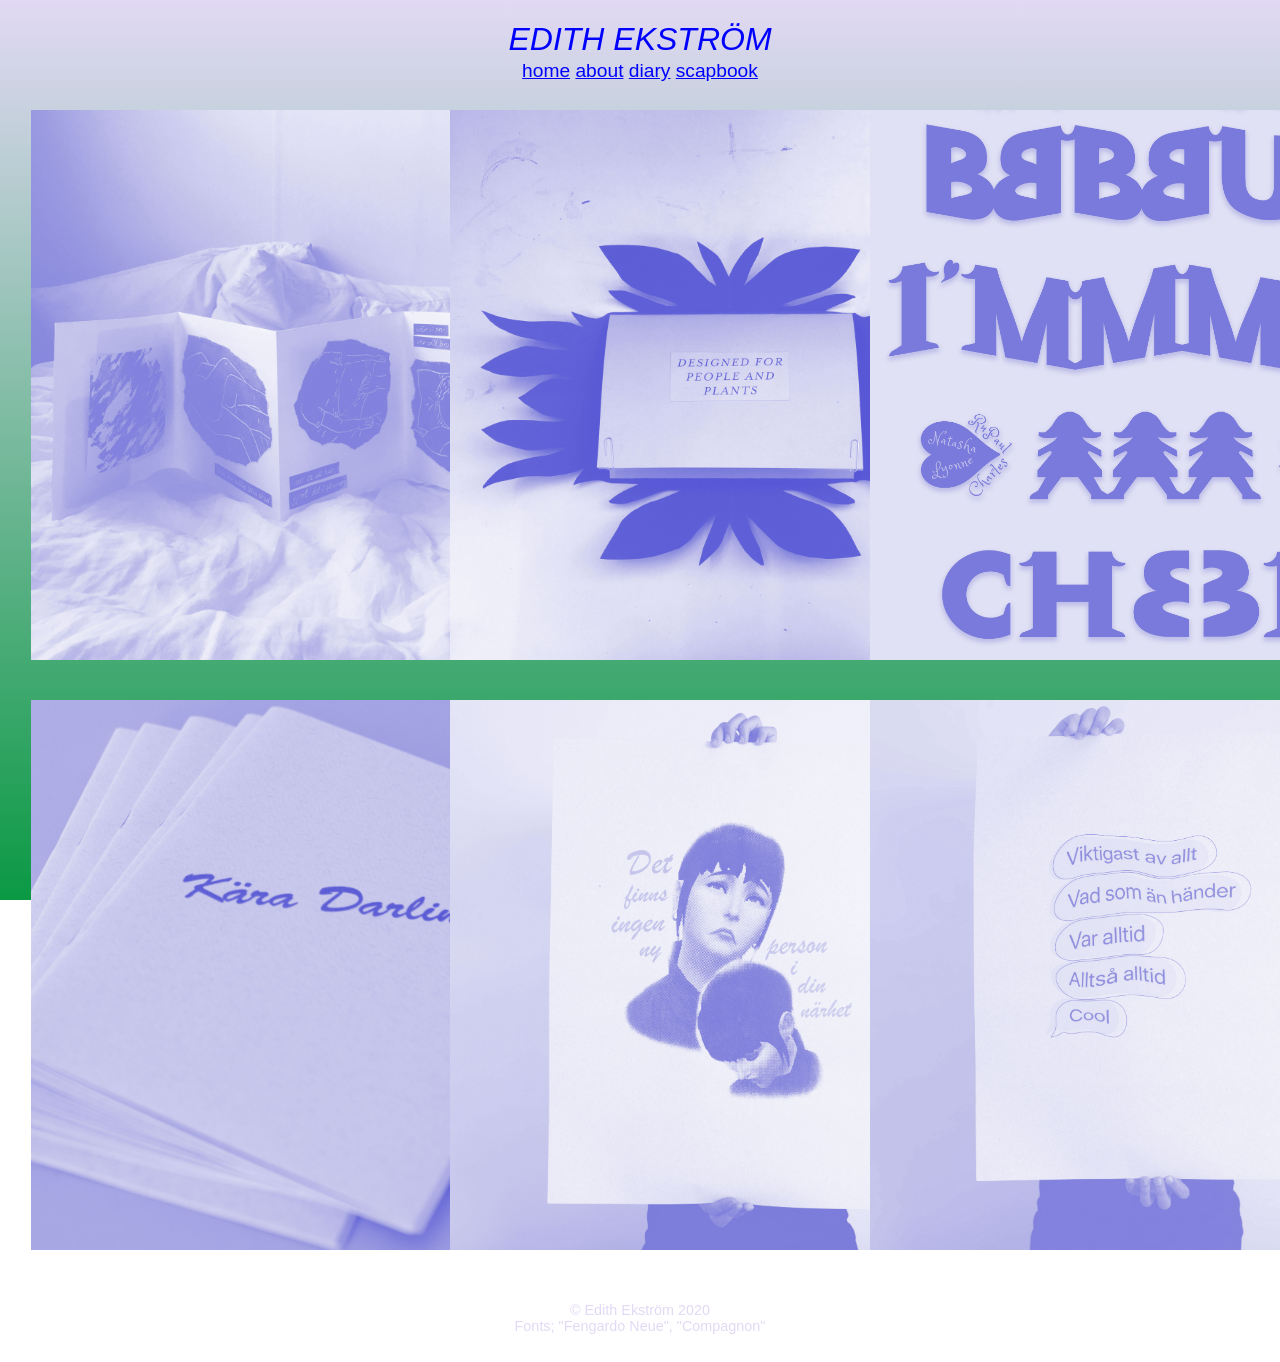
<file: index.html>
<!DOCTYPE HTML>
<html>

<head>
    <title> Edith Ekström portfolio </title>
    <link href='./css/style.css' rel='stylesheet'>
    <meta charset="utf-8" />
  	<meta http-equiv="x-ua-compatible" content="ie=edge, chrome=1" />
  	<meta name="viewport" content="width=device-width, initial-scale=1" />

<meta name="viewport" content="width=device-width, initial-scale=1, minimum-scale=1" <!--responsiv mobil -->
<link href="https://fonts.googleapis.com/css2?family=Gotu&display=swap" rel="stylesheet">

<style>
#grad1 {
  height: auto;
  background-color: rgb(226,217,244); /* For browsers that do not support gradients */
  background-image: linear-gradient(rgb(226,217,244), rgb(11,153,68)); /* Standard syntax (must be last) */
}
</style>

</head>

<body>


<h1> <i> EDITH EKSTRÖM </i> </h1>
<div>

</div>


<header>

  <div class="header">
  </div>
        <nav class="auto">
            <a href="index.html">home</a>
            <a href="aboutme.html">about</a>
            <a href="https://www.instagram.com/satmara/">diary</a>
            <a href="https://edith-ekstrom.tumblr.com//">scapbook</a>
          </nav>
        </div class="header">
</header>


<main class="container">

<div class="gallery">


  <div class="gallery-item"><!--start gallery-item -->

  <a href="delasang.html">
  <img src="img/delasangblue.jpg" alt="art work">
  </a>
  <br><br>
  <div class="description"></div>
  </div> <!--end gallery-item-->


<div class="gallery-item"> <!--start gallery-item -->
  <a href="peopleplants.html">
  <img src="img/peopleplantsblue.jpg" alt="art work">
  </a>

  <div class="description"></div>
  </div> <!--end gallery-item-->


<div class="gallery-item"><!--start gallery-item -->

  <a href="butima.html">
  <img src="img/cheerblue.jpg" alt="art work">
  </a>

  <div class="description"></div>

  </div> <!--end gallery-item-->


<div class="gallery-item"><!--start gallery-item -->


  <a href="darling.html">
  <img src="img/darlingblue.jpg" alt="art work">
  </a>

  <div class="kära darling"></div>

</div> <!--end gallery-item-->


<div class="gallery-item"><!--start gallery-item -->

  <a href="ingenny.html">
  <img src="img/detfinnsingennyblue.jpg" alt="art work">
  </a>
  <div class="description"></div>

</div> <!--end gallery-item-->


<div class="gallery-item"><!--start gallery-item -->

  <a href="viktigast.html">
  <img src="img/viktigastblue.jpg" alt="art work">
  </a>

  <div class="viktigast av allt"></div>

</div> <!--end gallery-item-->



</div>

</main>

</header>

<footer class="center myfooter">
    <br> <br>
      © Edith Ekström 2020
    </br>
       Fonts; "Fengardo Neue", "Compagnon"
    <br> <br>
</footer>


</body>

</html>
</file>
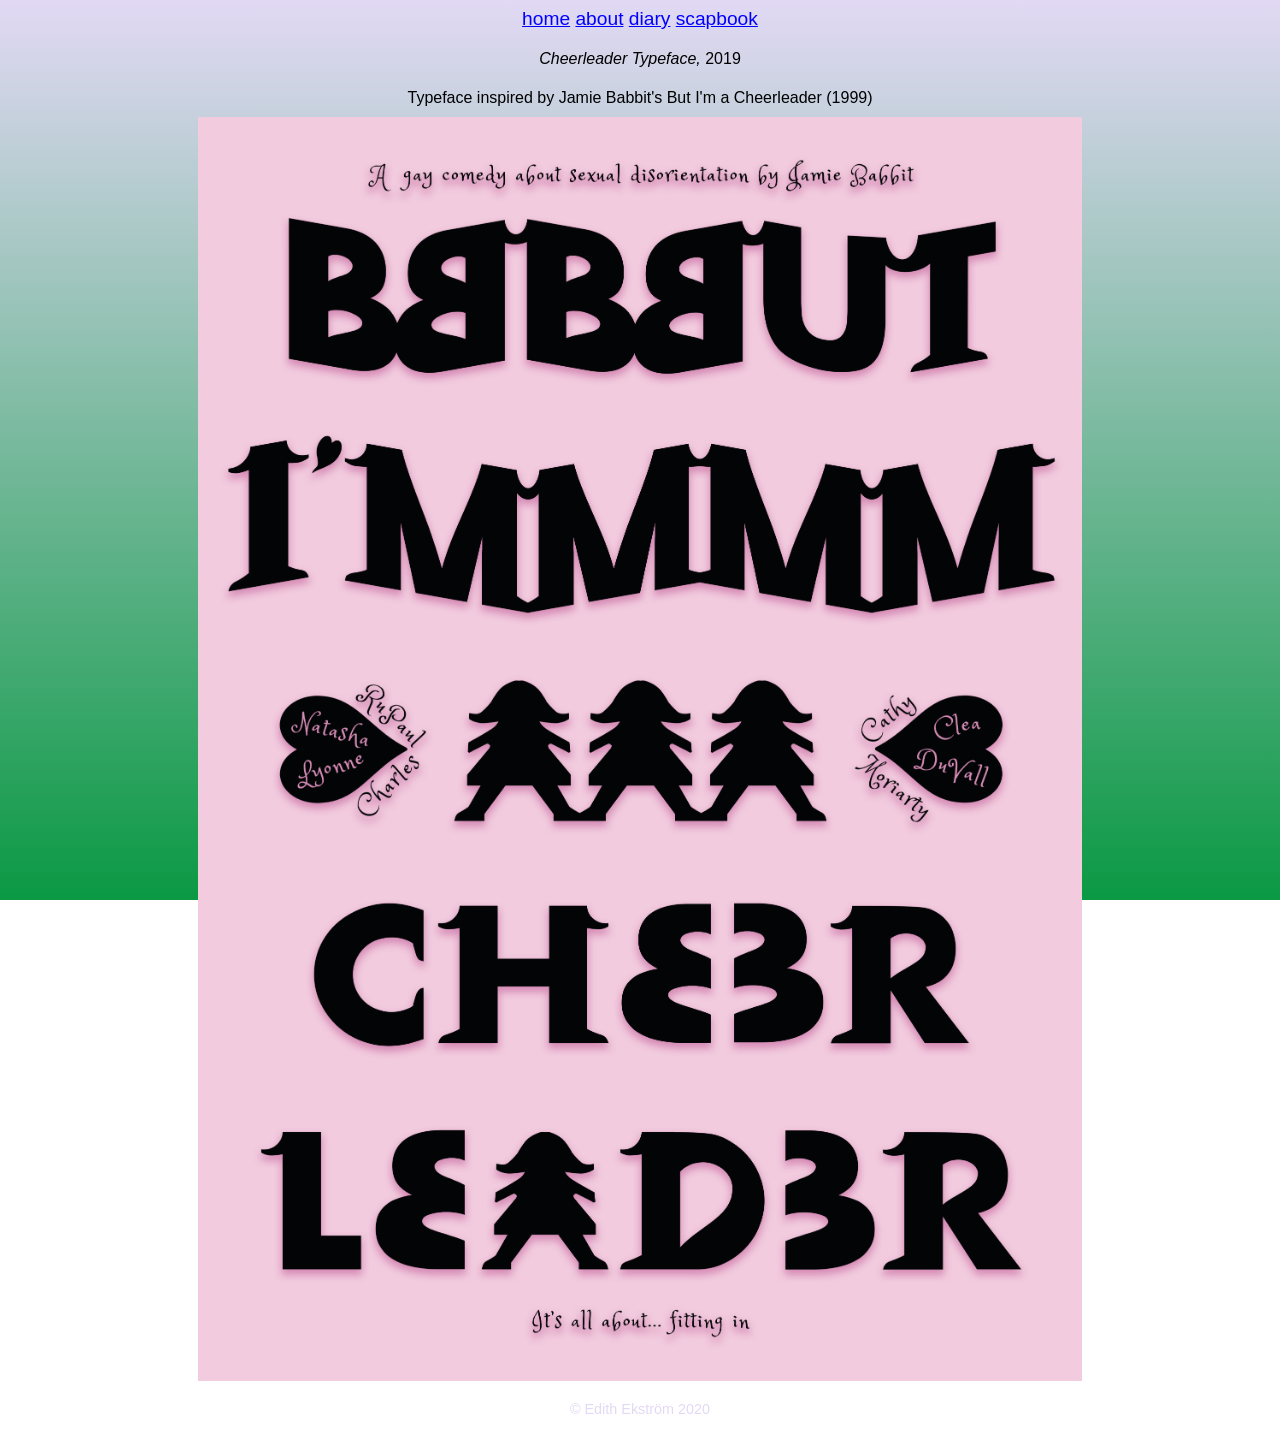
<file: butima.html>
<!DOCTYPE HTML>
<html>

<head>
    <title> Cheerleader Typeface </title>
    <link href='./css/style.css' rel='stylesheet'>

<meta name="viewport" content="width=device-width, initial-scale=1, minimum-scale=1" <!--responsiv mobil -->
<link href="https://fonts.googleapis.com/css2?family=Gotu&display=swap" rel="stylesheet">

</head>

<body>

  <header>

    <div class="header">
    </div>
          <nav class="auto">
              <a href="index.html">home</a>
              <a href="aboutme.html">about</a>
              <a href="https://www.instagram.com/satmara/">diary</a>
              <a href="https://edith-ekstrom.tumblr.com//">scapbook</a>
            </nav>
          </div class="header">

  </header>



    <p><i>Cheerleader Typeface,</i> 2019 </p>
    <p>Typeface inspired by Jamie Babbit's But I'm a Cheerleader (1999)</p>
  </div>

<main class="container">
    <img src="img/cheerposter.jpg" alt="but I'm a cheerleader font" class="center">

</div>
</main>
<footer class="center myfooter">
  © Edith Ekström 2020
</footer>
</body>
</file>
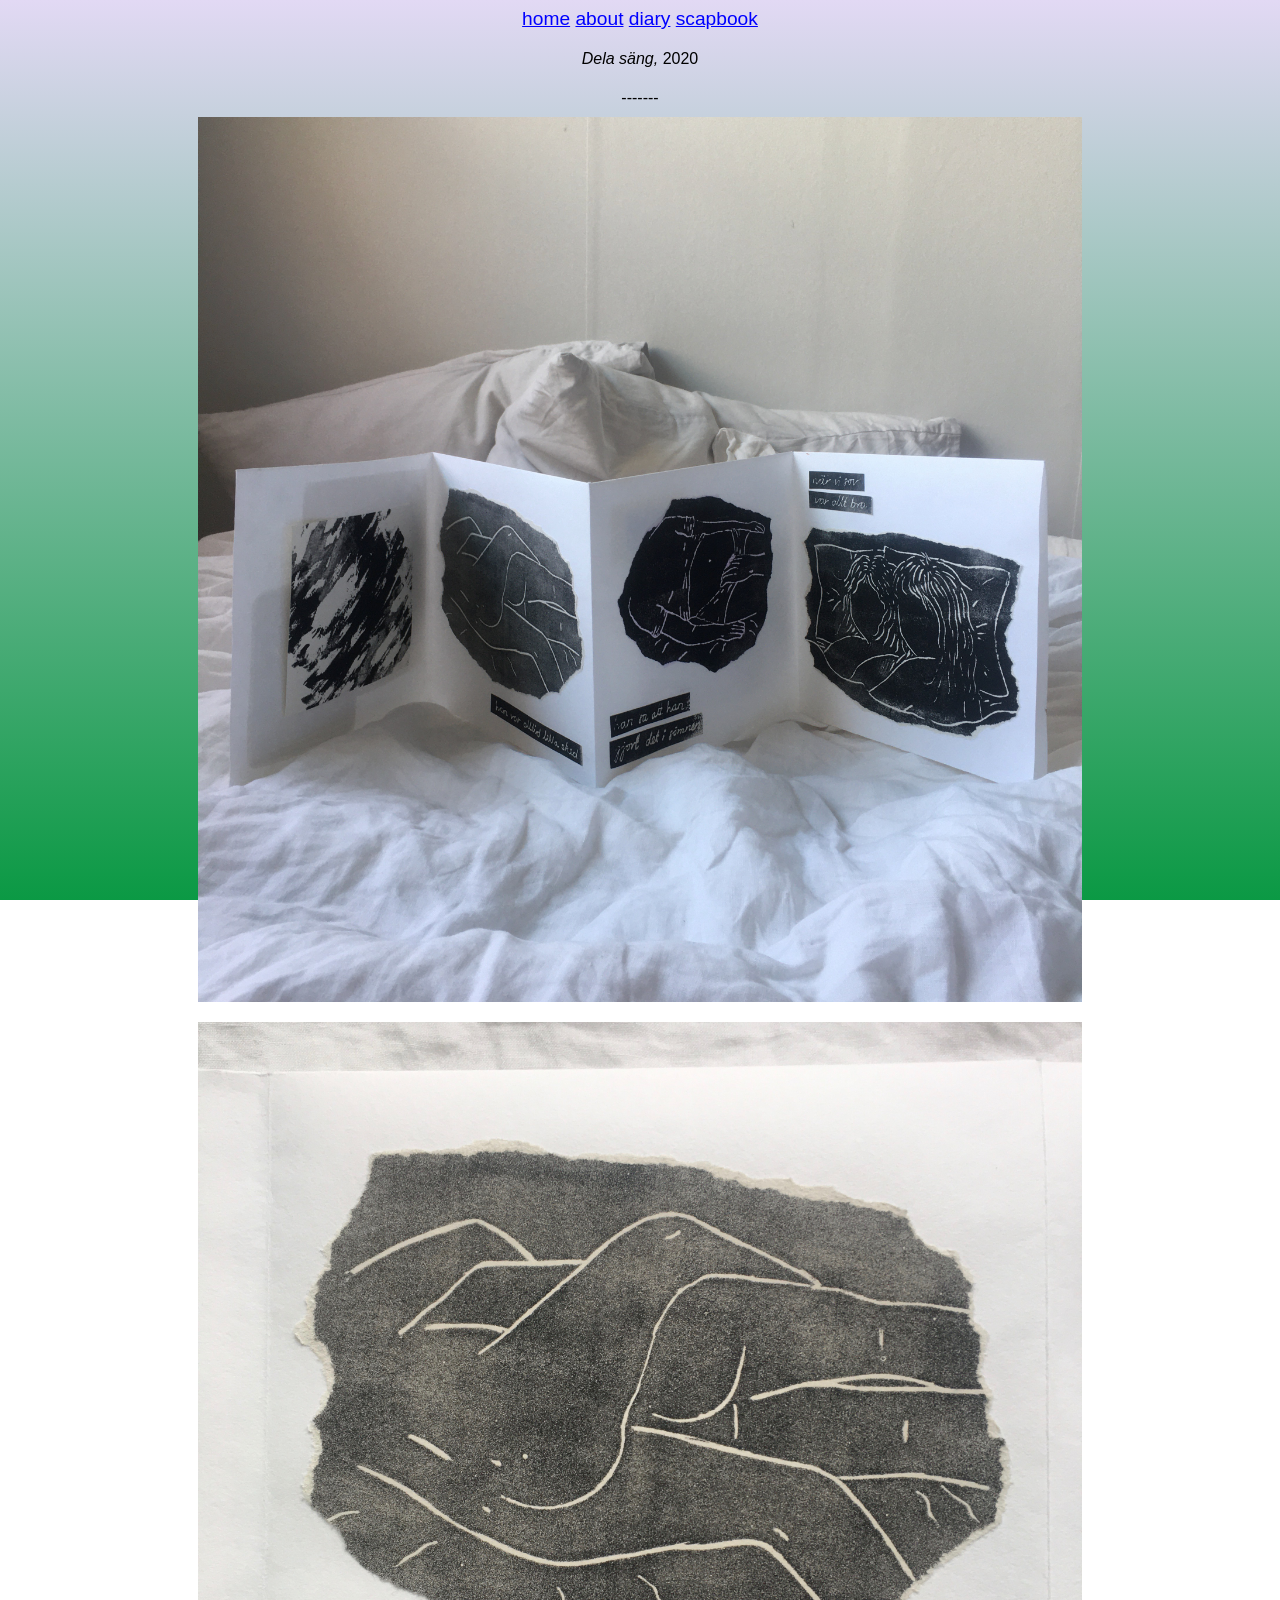
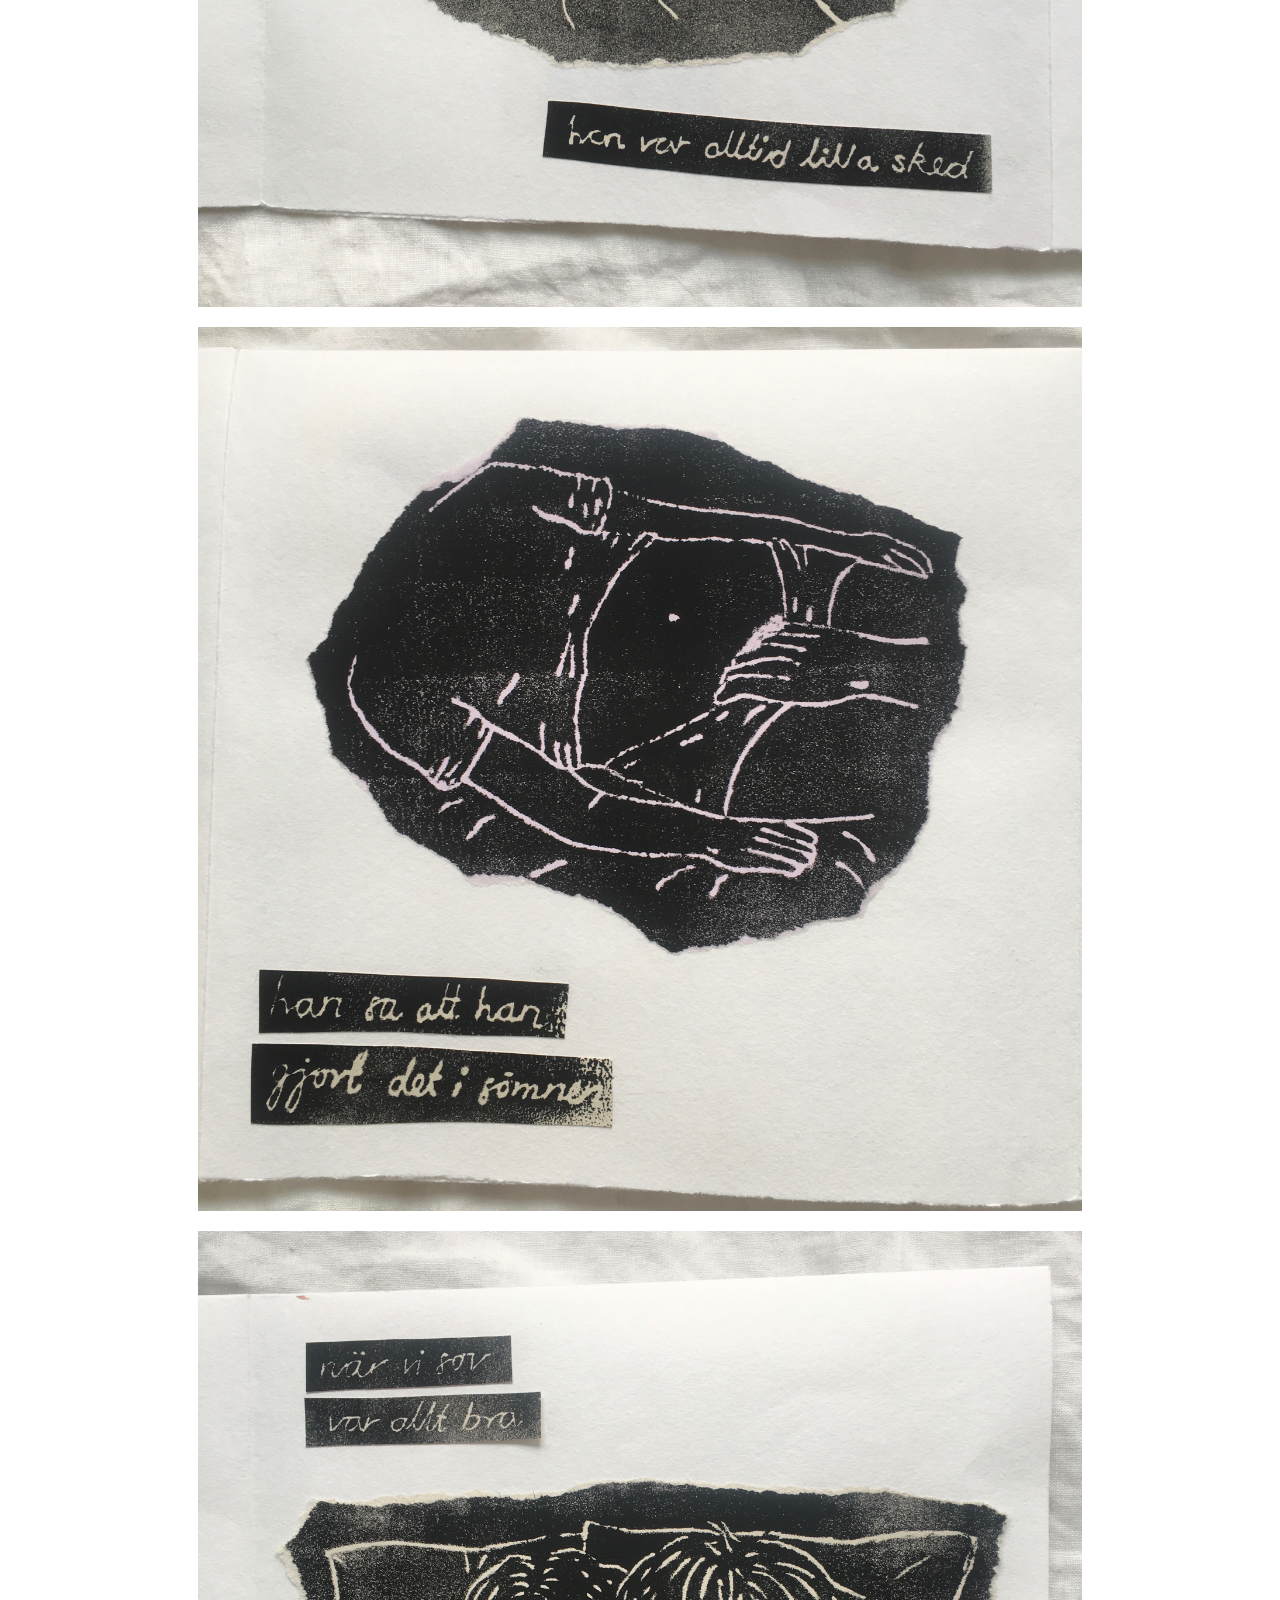
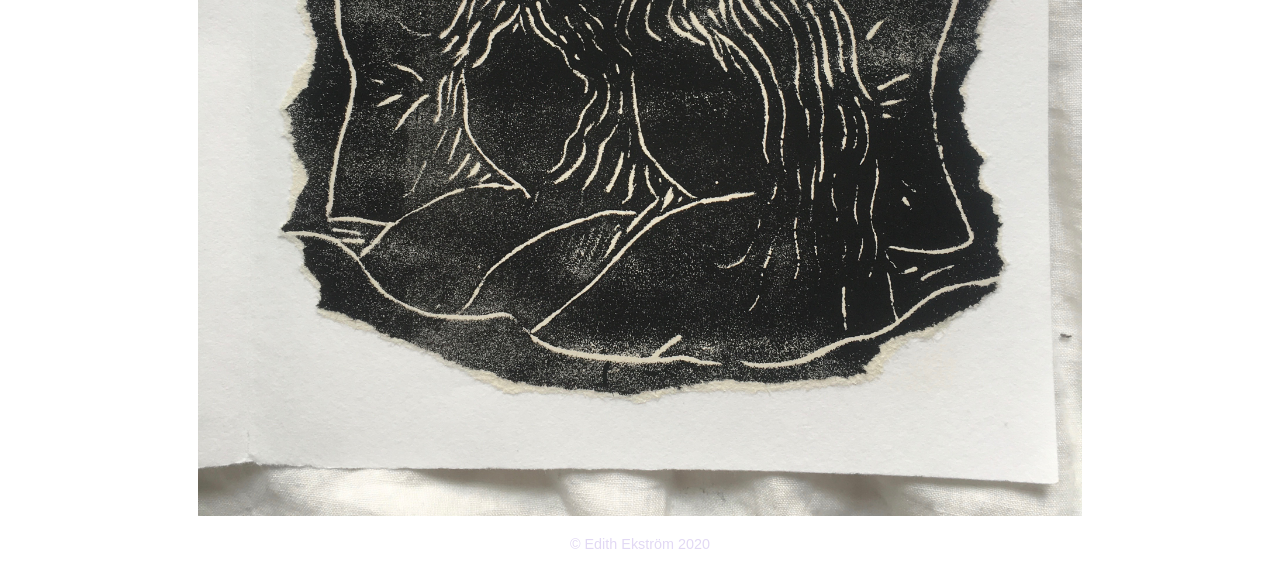
<file: delasang.html>
<!DOCTYPE HTML>
<html>

<head>
    <title> Dela säng </title>
    <link href='./css/style.css' rel='stylesheet'>

<meta name="viewport" content="width=device-width, initial-scale=1, minimum-scale=1" <!--responsiv mobil -->
<link href="https://fonts.googleapis.com/css2?family=Gotu&display=swap" rel="stylesheet">

</head>

<body>

  <header>

    <div class="header">
    </div>
          <nav class="auto">
              <a href="index.html">home</a>
              <a href="aboutme.html">about</a>
              <a href="https://www.instagram.com/satmara/">diary</a>
              <a href="https://edith-ekstrom.tumblr.com//">scapbook</a>
            </nav>
          </div class="header">

  </header>



    <p><i>Dela säng,</i> 2020 </p>
    <p>-------</p>
  </div>


  <main class="container">
      <img src="img/bok9.jpeg" alt="Dela säng" class="center">

      <img src="img/bok6.jpeg" alt="Dela säng" class="center">
      <img src="img/bok7.jpeg" alt="Dela säng" class="center">
      <img src="img/bok8.jpeg" alt="Dela säng" class="center">

  <main class="container">


    <footer class="center myfooter">
      © Edith Ekström 2020
    </footer>
</body>
</file>
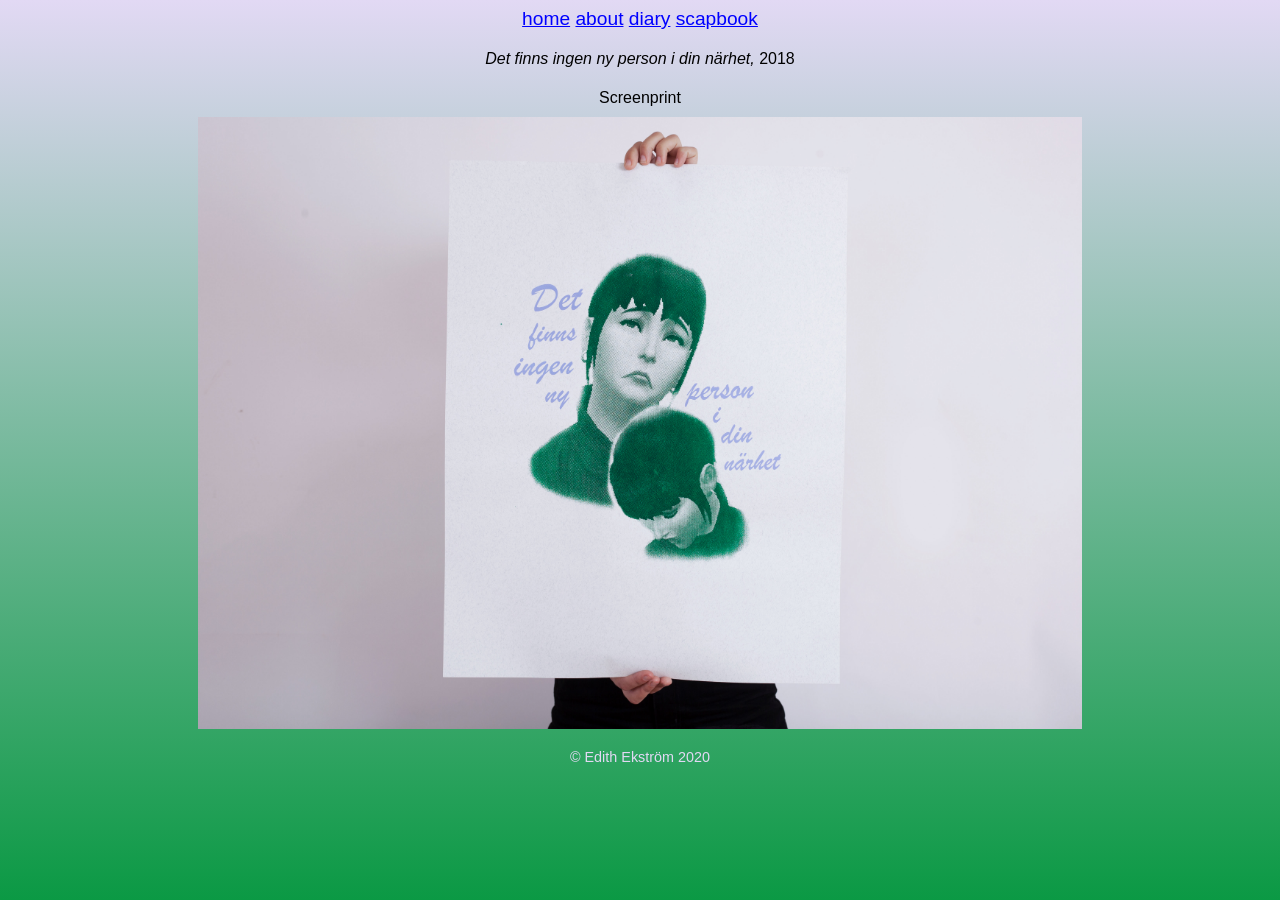
<file: ingenny.html>
<!DOCTYPE HTML>
<html>

<head>
    <title> Det finns ingen ny person i din närhet </title>
    <link href='./css/style.css' rel='stylesheet'>

<meta name="viewport" content="width=device-width, initial-scale=1, minimum-scale=1" <!--responsiv mobil -->
<link href="https://fonts.googleapis.com/css2?family=Gotu&display=swap" rel="stylesheet">

</head>

<body>

  <header>

    <div class="header">
    </div>
          <nav class="auto">
              <a href="index.html">home</a>
              <a href="aboutme.html">about</a>
              <a href="https://www.instagram.com/satmara/">diary</a>
              <a href="https://edith-ekstrom.tumblr.com//">scapbook</a>
            </nav>
          </div class="header">

  </header>




    <p><i>Det finns ingen ny person i din närhet,</i> 2018 </p>
    <p>Screenprint </p>
  </div>



  <main class="container">
      <img src="img/detfinnsingenny-2.jpg" alt="viktigast av allt" class="center">

<main class="container">
</main>

<footer class="center myfooter">
  © Edith Ekström 2020
</footer>

</body>
</file>
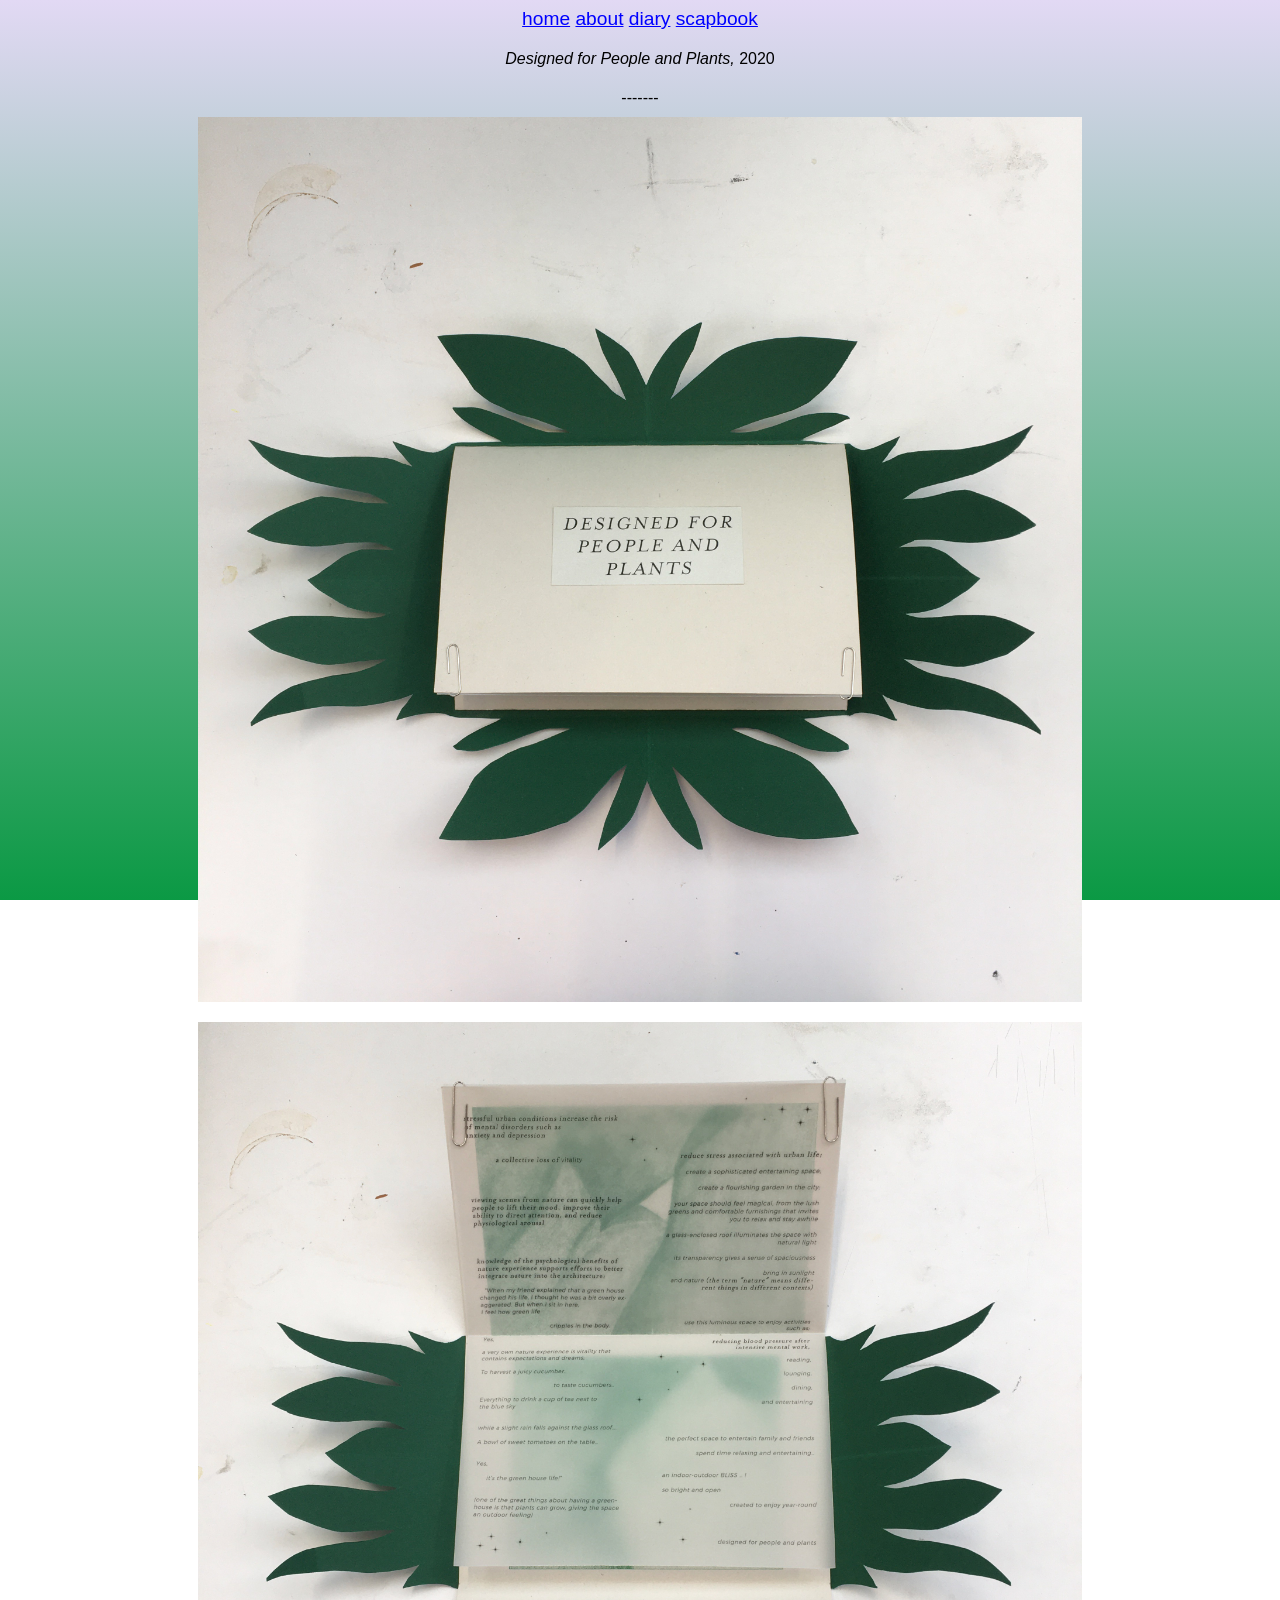
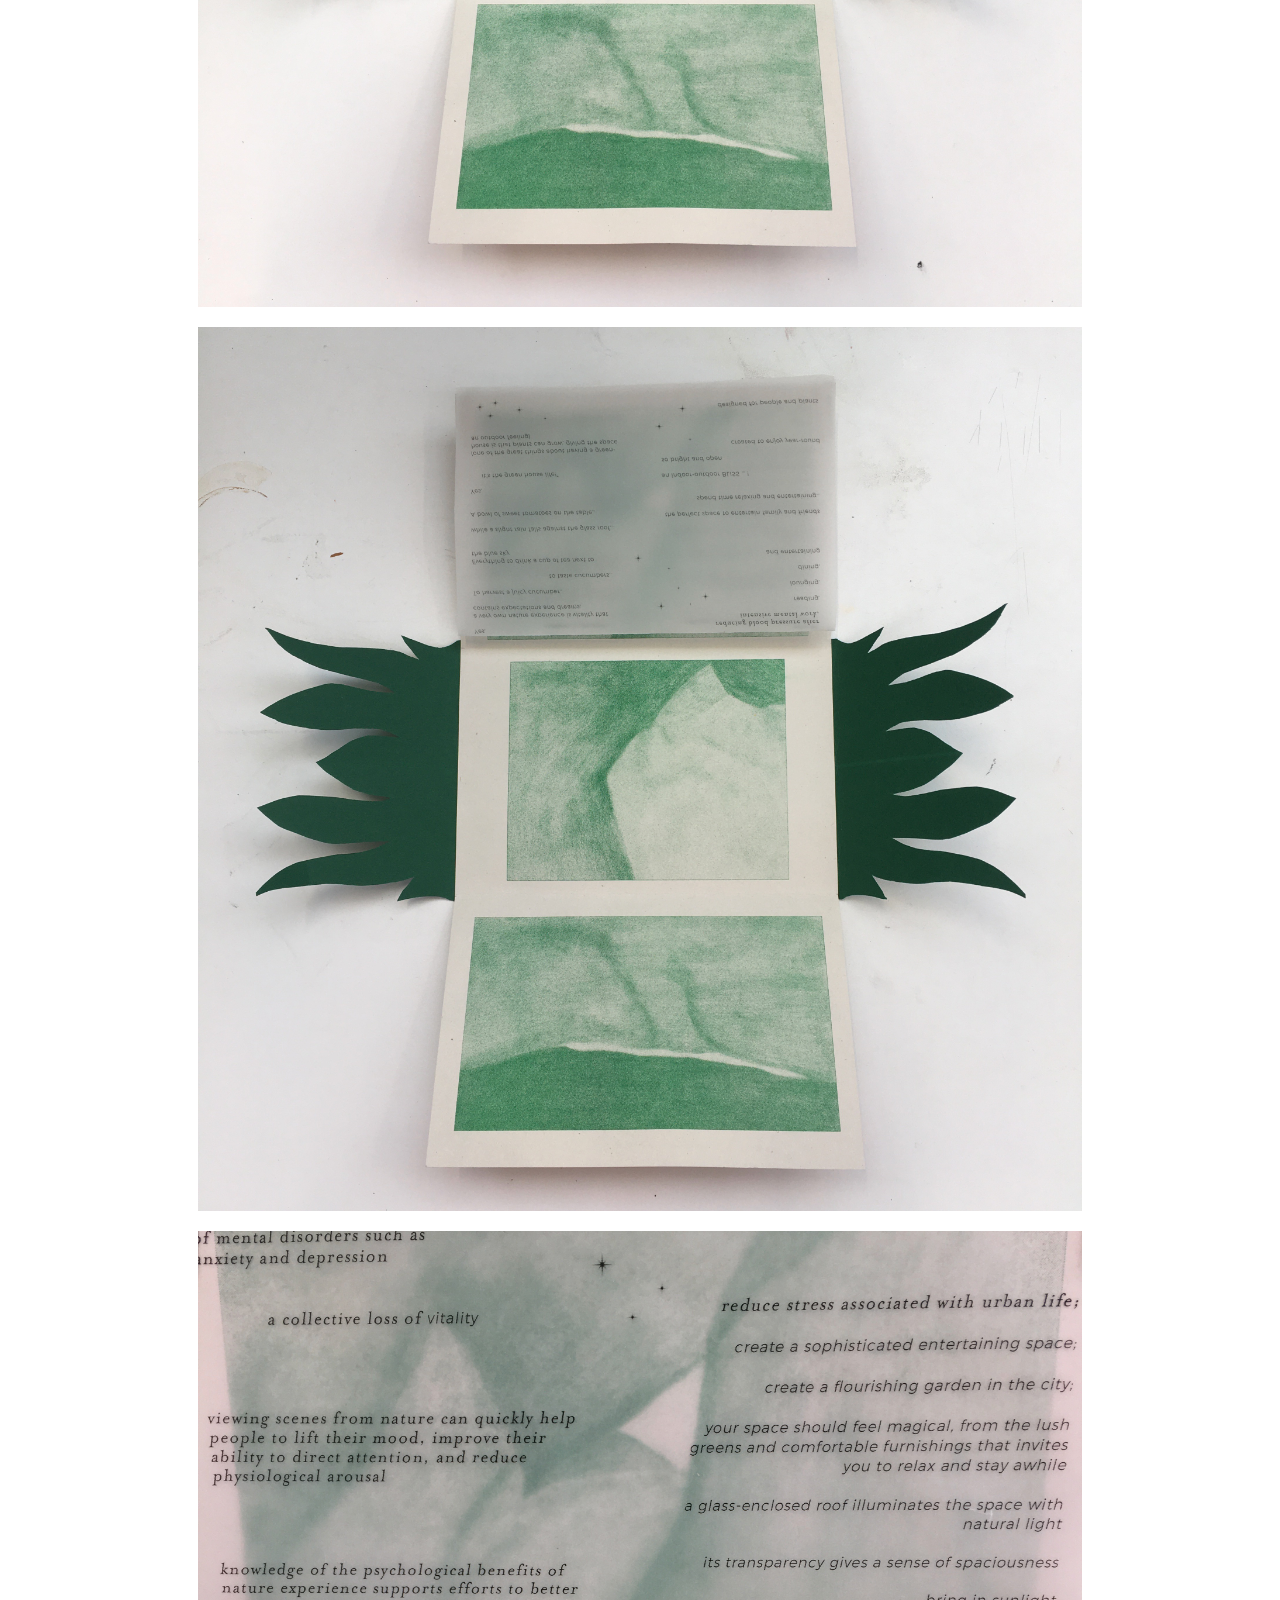
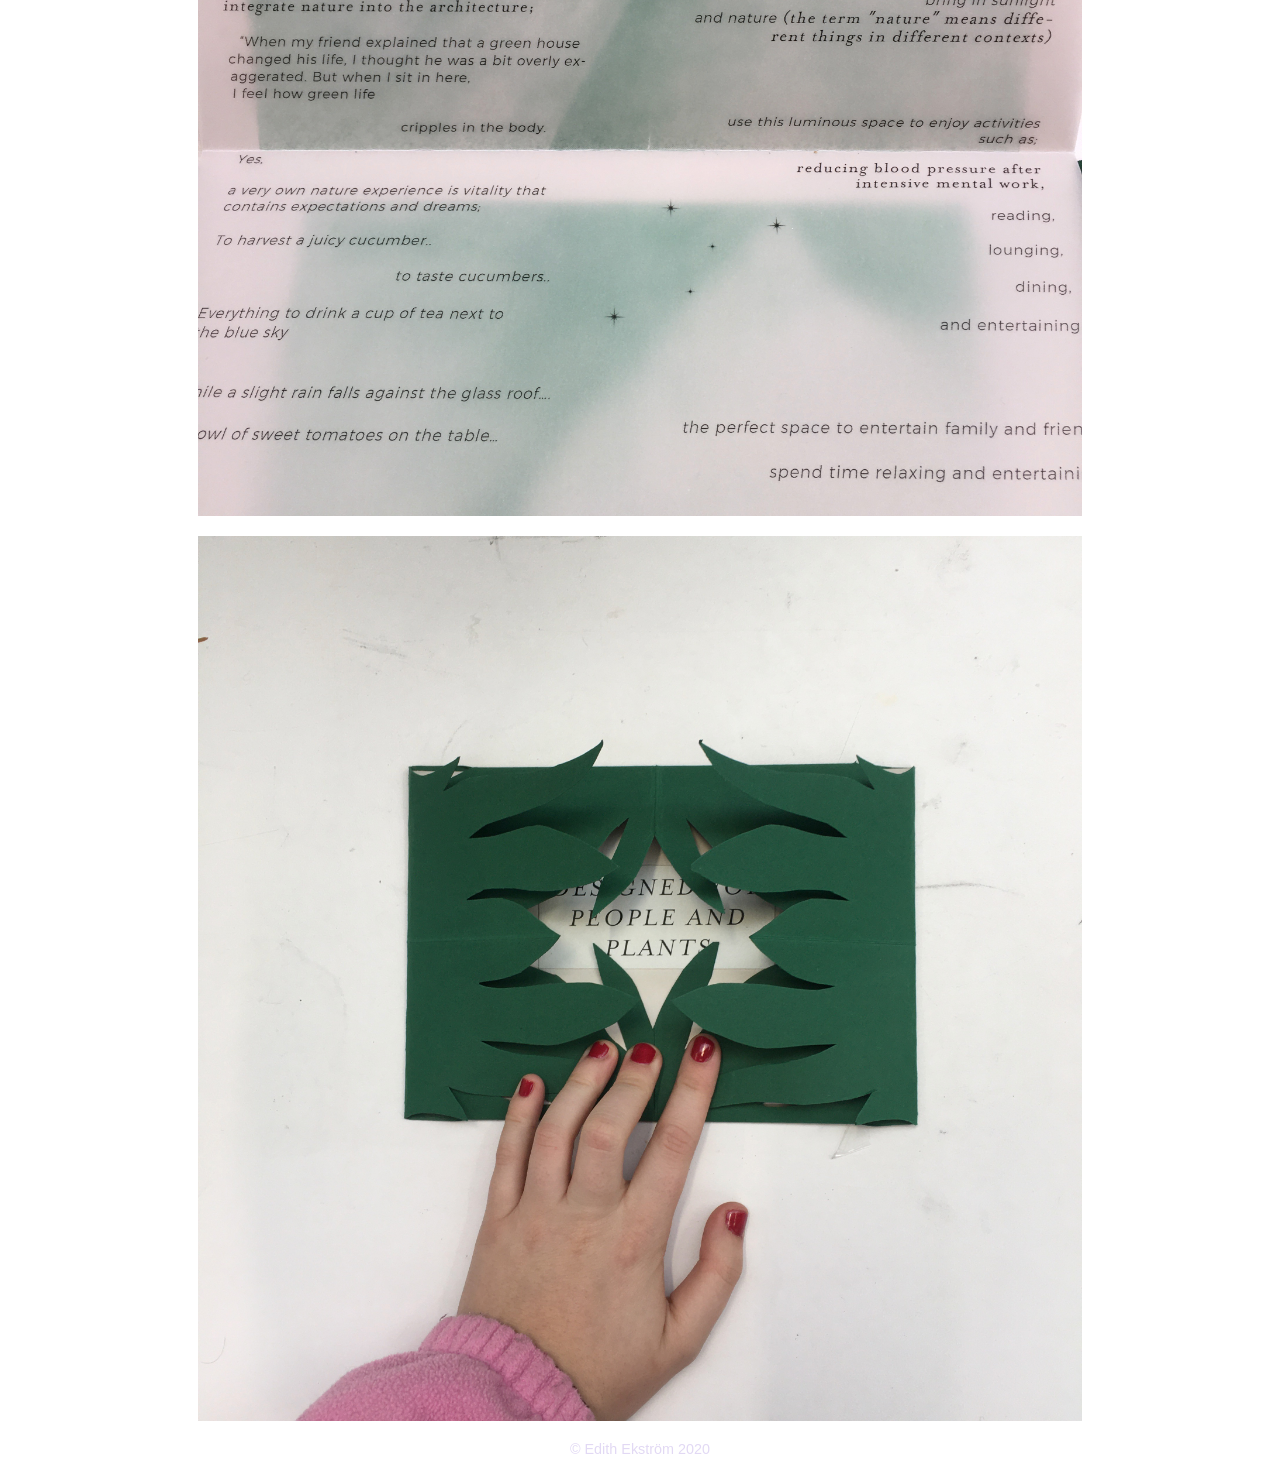
<file: peopleplants.html>
<!DOCTYPE HTML>
<html>

<head>
    <title> Designed for People and Plants </title>
    <link href='./css/style.css' rel='stylesheet'>

<meta name="viewport" content="width=device-width, initial-scale=1, minimum-scale=1" <!--responsiv mobil -->
<link href="https://fonts.googleapis.com/css2?family=Gotu&display=swap" rel="stylesheet">

</head>

<body>

  <header>

    <div class="header">
    </div>
          <nav class="auto">
              <a href="index.html">home</a>
              <a href="aboutme.html">about</a>
              <a href="https://www.instagram.com/satmara/">diary</a>
              <a href="https://edith-ekstrom.tumblr.com//">scapbook</a>
            </nav>
          </div class="header">

  </header>



    <p><i>Designed for People and Plants,</i> 2020 </p>
    <p>-------</p>
  </div>


  <main class="container">
      <img src="img/plants1.jpeg" alt="but I'm a cheerleader font" class="center">
      <img src="img/plants2.jpeg" alt="but I'm a cheerleader font" class="center">
      <img src="img/plants3.jpeg" alt="but I'm a cheerleader font" class="center">
      <img src="img/plants4.jpeg" alt="but I'm a cheerleader font" class="center">
      <img src="img/plants5.jpeg" alt="but I'm a cheerleader font" class="center">
  <main class="container">


<footer class="center myfooter">
  © Edith Ekström 2020
</footer>
</body>
</file>
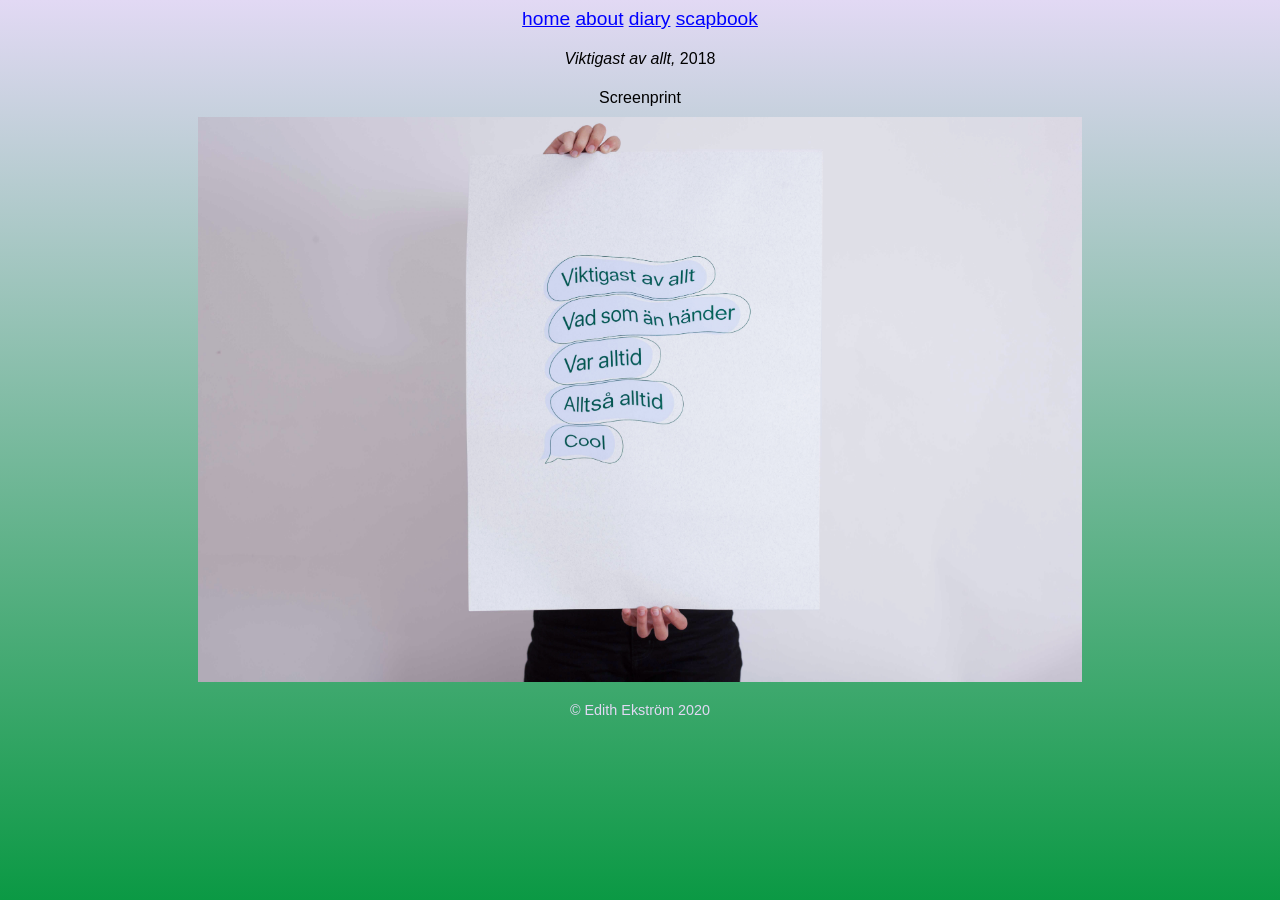
<file: viktigast.html>
<!DOCTYPE HTML>
<html>

<head>
    <title> Viktigast av allt </title>
    <link href='./css/style.css' rel='stylesheet'>

<meta name="viewport" content="width=device-width, initial-scale=1, minimum-scale=1" <!--responsiv mobil -->
<link href="https://fonts.googleapis.com/css2?family=Gotu&display=swap" rel="stylesheet">

</head>

<body>

  <header>

    <div class="header">
    </div>
          <nav class="auto">
              <a href="index.html">home</a>
              <a href="aboutme.html">about</a>
              <a href="https://www.instagram.com/satmara/">diary</a>
              <a href="https://edith-ekstrom.tumblr.com//">scapbook</a>
            </nav>
          </div class="header">

  </header>




    <p><i>Viktigast av allt,</i> 2018 </p>
    <p>Screenprint </p>
  </div>



  <main class="container">
      <img src="img/viktigastavalltposter.jpg" alt="viktigast av allt" class="center">

  <main class="container">


</main>

<footer class="center myfooter">
  © Edith Ekström 2020
</footer>

</body>
</file>
<file: css/style.css>
html {
  
  background-size: cover;
  background-attachment: fixed;
  background-repeat: no-repeat;
  background-image: linear-gradient(rgb(226,217,244), rgb(11,153,68));
}



/* header styles */

a {
  color: blue;
  font: 0,8em "Compagnon", sans-serif;

}


h1 {
    text-align: center;
    font: 2.0em "Fengardo Neue", sans-serif;
    width: 100%;
    padding-bottom: 1px;
    margin-bottom: 1px;
    color: blue;
}


header {
  text-align: center;
  font-style: italic;
  font: 1.2em "Compagnon", sans-serif;
  width: 100%;
  padding-bottom: 4px;
  margin-bottom: 4px;
  color: blue;
}




p {
    text-align: center;
    font: 1.0em "Fengardo Neue", sans-serif;
    width: 100%;
    padding-bottom: 5px;
    margin-bottom: 5px;
    color: black;
}




.center {
    text-align: center;
    width: 100%;
    padding-bottom: 4px;
    margin-bottom: 4px;
}


.container {
    margin-left: auto;
    margin-right: 10px;
    width:90%;
}

.container:after {
    content: "";
    display: table;
    clear: both;
}

.center {
    display: block;
    margin-left: auto;
    margin-right: auto;
    text-align: center;
    width: 70%;
    padding-bottom: 10px;
    margin-bottom: 10px;
}

.myfooter {

  text-align: center;
  width: 100%;
  margin-bottom: 4px;
  color: rgb(226,217,244);
  font: 0.9em "Compagnon", sans-serif;
  padding-bottom: 4px;
}

.gallery {
  display: flex;
  flex-wrap: wrap;
  justify-content: center;
}


div.gallery-item {
    margin: 20px;
    width: 550px;
    height:550px;
    float:center;
}



div.gallery-item a {
    padding: 0px 0px 0px 0p;
}


div.gallery-item img:hover {
    border: 1px solid blue;

}


.gallery {
    text-align: center;
}


.gallery-item img {
  width: 550px;
  height: 550px;

}

.description {
  padding: 10px;
}



@media screen and (max-width: 1560px) {
  /* .gallery {
    background-color: green;
  } */
  .container {
    width:100%;
    float:center;
  }
  .gallery {
      width:100%
  }
}

@media screen and (max-width: 1400px) {
  /* .gallery {
    background-color: grey;
  } */

  .gallery-item {
    max-width: 30%;

  }
}

@media screen and  (max-width: 800px) {
  /* .gallery {
    background-color: yellow;
  } */
    .gallery-item  {
    min-width: 100%;
  }
}
</file>
